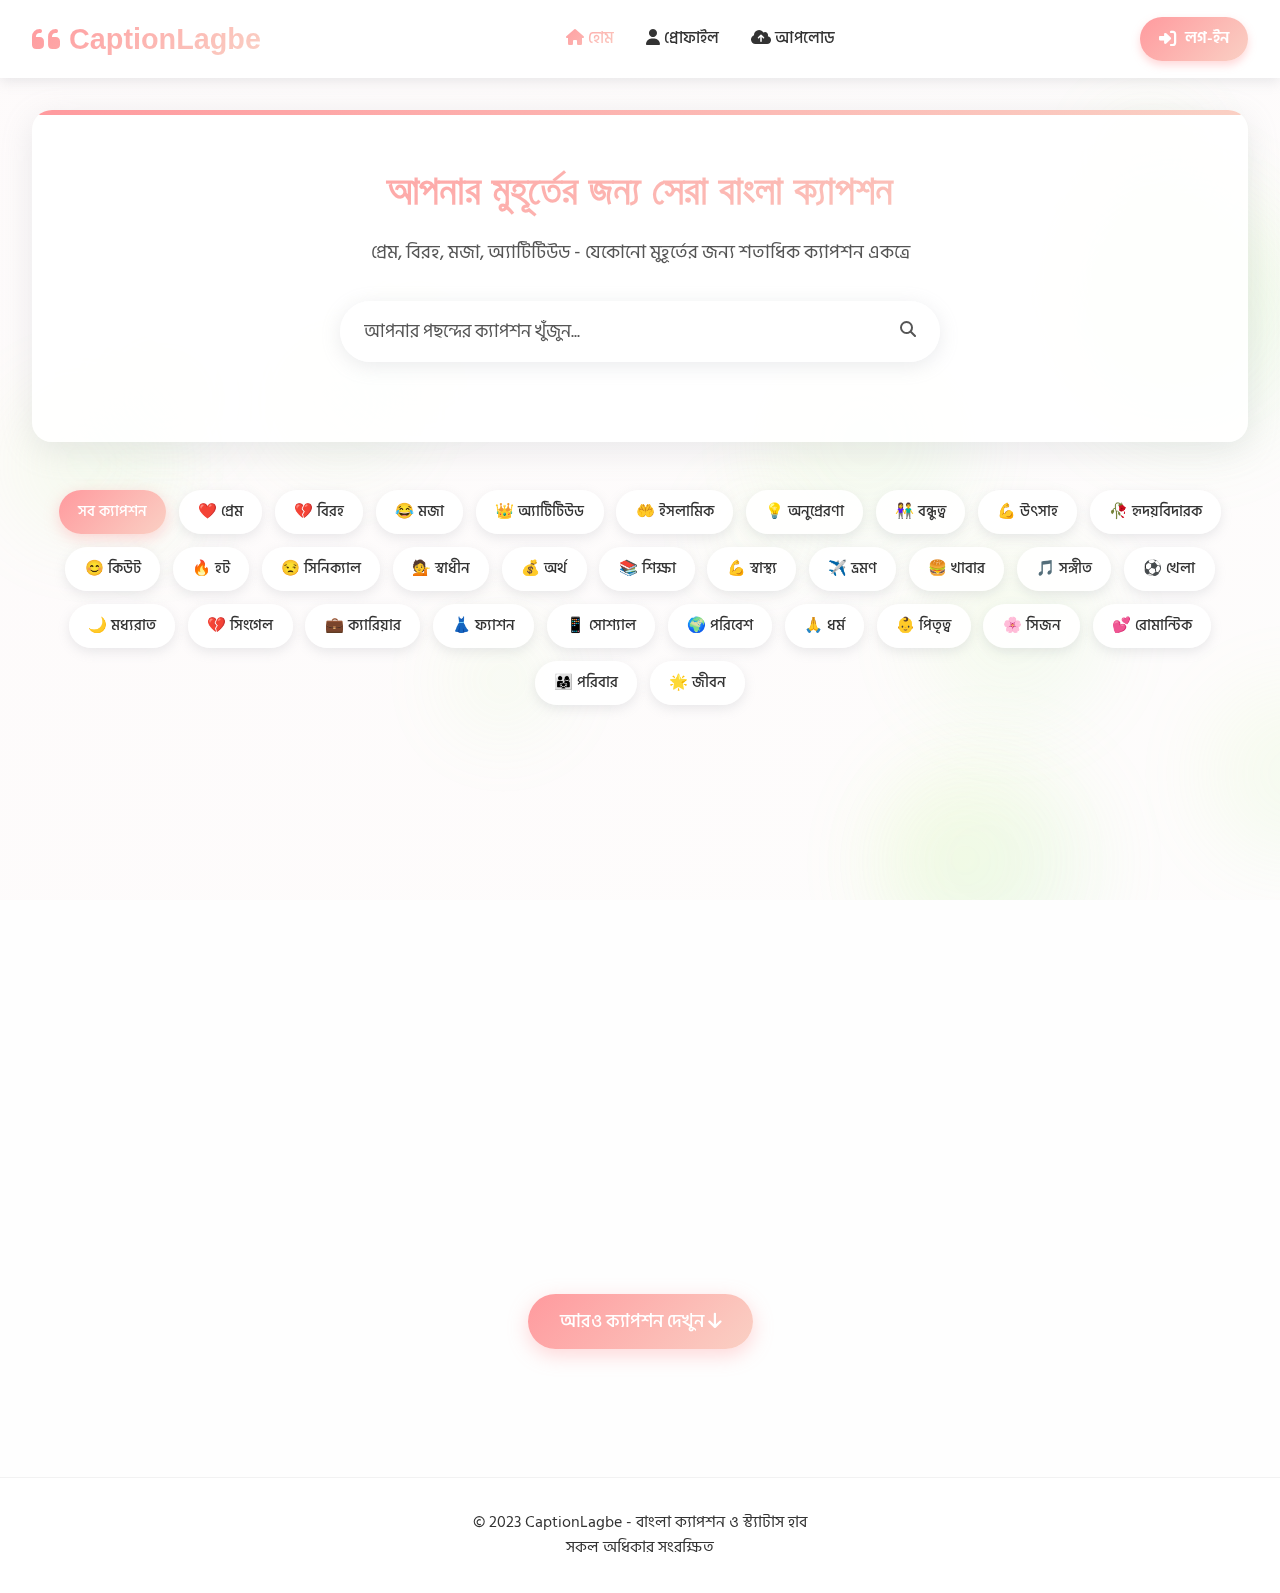
<file: index.html>
<!DOCTYPE html>
<html lang="bn">
<head>
    <meta charset="UTF-8">
    <meta name="viewport" content="width=device-width, initial-scale=1.0">
    <title>CaptionLagbe - বাংলা ক্যাপশন ও স্ট্যাটাস হাব</title>
    <link rel="stylesheet" href="https://fonts.googleapis.com/css2?family=SolaimanLipi:wght@400;500;600&family=Hind+Siliguri:wght@300;400;500&family=Kalpurush&display=swap">
    <link rel="stylesheet" href="https://cdnjs.cloudflare.com/ajax/libs/font-awesome/6.4.0/css/all.min.css">
    <link rel="manifest" href="/manifest.json">
    <link rel="stylesheet" href="style.css">
</head>
<body>
    <!-- Floating Background Animation -->
    <div id="floating-bg"></div>

    <!-- Header -->
    <header>
        <div class="nav-container">
            <div class="logo">
                <i class="fas fa-quote-left"></i>
                <span>CaptionLagbe</span>
            </div>
            
            <div class="nav-links">
                <a href="#" class="nav-link active" data-page="home">
                    <i class="fas fa-home"></i> হোম
                </a>
                <a href="#" class="nav-link" data-page="profile">
                    <i class="fas fa-user"></i> প্রোফাইল
                </a>
                <a href="#" class="nav-link" id="upload-link">
                    <i class="fas fa-cloud-upload-alt"></i> আপলোড
                </a>
            </div>

            <a href="#" class="login-btn-header" id="login-btn">
                <i class="fas fa-sign-in-alt"></i> লগ-ইন
            </a>
        </div>
    </header>

    <!-- Main Content -->
    <div class="main-container">
        <!-- Hero Section -->
        <section class="hero">
            <h1>আপনার মুহূর্তের জন্য সেরা বাংলা ক্যাপশন</h1>
            <p>প্রেম, বিরহ, মজা, অ্যাটিটিউড - যেকোনো মুহূর্তের জন্য শতাধিক ক্যাপশন একত্রে</p>
            
            <!-- Search Bar -->
            <div class="search-container">
                <input type="text" class="search-bar" id="search-bar" placeholder="আপনার পছন্দের ক্যাপশন খুঁজুন...">
                <div class="search-icon">
                    <i class="fas fa-search"></i>
                </div>
            </div>
        </section>

        <!-- Category Filter -->
        <div class="category-filter" id="category-filter">
            <button class="category-btn active" data-category="all">সব ক্যাপশন</button>
            <button class="category-btn" data-category="love">❤️ প্রেম</button>
            <button class="category-btn" data-category="sad">💔 বিরহ</button>
            <button class="category-btn" data-category="funny">😂 মজা</button>
            <button class="category-btn" data-category="attitude">👑 অ্যাটিটিউড</button>
            <button class="category-btn" data-category="islamic">🤲 ইসলামিক</button>
            <button class="category-btn" data-category="inspirational">💡 অনুপ্রেরণা</button>
            <button class="category-btn" data-category="friendship">👫 বন্ধুত্ব</button>
            <button class="category-btn" data-category="motivational">💪 উৎসাহ</button>
            <button class="category-btn" data-category="heart-breaking">🥀 হৃদয়বিদারক</button>
            <button class="category-btn" data-category="flirty">😊 কিউট</button>
            <button class="category-btn" data-category="hot">🔥 হট</button>
            <button class="category-btn" data-category="cynical">😒 সিনিক্যাল</button>
            <button class="category-btn" data-category="independent">💁 স্বাধীন</button>
            <button class="category-btn" data-category="money">💰 অর্থ</button>
            <button class="category-btn" data-category="education">📚 শিক্ষা</button>
            <button class="category-btn" data-category="health">💪 স্বাস্থ্য</button>
            <button class="category-btn" data-category="travel">✈️ ভ্রমণ</button>
            <button class="category-btn" data-category="food">🍔 খাবার</button>
            <button class="category-btn" data-category="music">🎵 সঙ্গীত</button>
            <button class="category-btn" data-category="sports">⚽ খেলা</button>
            <button class="category-btn" data-category="midnight">🌙 মধ্যরাত</button>
            <button class="category-btn" data-category="single">💔 সিংগেল</button>
            <button class="category-btn" data-category="career">💼 ক্যারিয়ার</button>
            <button class="category-btn" data-category="fashion">👗 ফ্যাশন</button>
            <button class="category-btn" data-category="social">📱 সোশ্যাল</button>
            <button class="category-btn" data-category="environment">🌍 পরিবেশ</button>
            <button class="category-btn" data-category="religion">🙏 ধর্ম</button>
            <button class="category-btn" data-category="parenthood">👶 পিতৃত্ব</button>
            <button class="category-btn" data-category="seasonal">🌸 সিজন</button>
            <button class="category-btn" data-category="romantic">💕 রোমান্টিক</button>
            <button class="category-btn" data-category="family">👨‍👩‍👧 পরিবার</button>
            <button class="category-btn" data-category="life">🌟 জীবন</button>
        </div>

        <!-- Caption Cards Grid -->
        <div class="caption-grid" id="caption-grid">
            <!-- Caption cards will be dynamically generated here -->
        </div>

        <!-- Load More Button -->
        <div class="load-more-container">
            <button class="load-more-btn" id="load-more">
                আরও ক্যাপশন দেখুন <i class="fas fa-arrow-down"></i>
            </button>
        </div>
    </div>

    <!-- Footer -->
    <footer>
        <p>© 2023 CaptionLagbe - বাংলা ক্যাপশন ও স্ট্যাটাস হাব</p>
        <p>সকল অধিকার সংরক্ষিত</p>
    </footer>

    <!-- Login/Signup Modal -->
    <div class="modal" id="auth-modal">
        <div class="modal-content">
            <div class="modal-header">
                <h2 class="modal-title" id="modal-title">লগইন / সাইন আপ</h2>
                <button class="close-btn" id="close-modal">
                    <i class="fas fa-times"></i>
                </button>
            </div>
            
            <form id="auth-form">
                <div class="form-group">
                    <label class="form-label" for="email">ইমেইল</label>
                    <input type="email" class="form-input" id="email" placeholder="আপনার ইমেইল দিন" required>
                </div>
                
                <div class="form-group">
                    <label class="form-label" for="password">পাসওয়ার্ড</label>
                    <input type="password" class="form-input" id="password" placeholder="আপনার পাসওয়ার্ড দিন" required>
                </div>
                
                <div class="social-login">
                    
                    <button type="button" class="social-btn google-btn">
                        <i class="fab fa-google"></i> Google
                    </button>
                    <button type="button" class="social-btn facebook-btn">
                        <i class="fab fa-facebook-f"></i> Facebook
                    </button>
                </div>
                
                <button type="submit" class="submit-btn" id="submit-auth">
                    লগইন করুন
                </button>
                
                <p style="text-align: center; margin-top: 1rem;">
                    অ্যাকাউন্ট নেই? <a href="#" id="toggle-form">সাইন আপ করুন</a>
                </p>
            </form>
        </div>
    </div>

    <!-- Toast Notification -->
    <div class="toast" id="toast">
        <i class="fas fa-check-circle"></i>
        <span id="toast-message">ক্যাপশন কপি করা হয়েছে!</span>
    </div>
    <!-- Scripts: User Storage, Authentication, and Main App -->
    <script src="userStorage.js"></script>
    <script src="auth.js"></script>
    <script src="script.js"></script>
</body>
</html>
</file>
<file: style.css>
:root {
    --primary-gradient: linear-gradient(135deg, #ff9a9e 0%, #fad0c4 100%);
    --secondary-gradient: linear-gradient(135deg, #a1c4fd 0%, #c2e9fb 100%);
    --accent-gradient: linear-gradient(135deg, #d4fc79 0%, #96e6a1 100%);
    --dark-gradient: linear-gradient(135deg, #4a4a4a 0%, #2c2c2c 100%);
    --text-primary: #333;
    --text-secondary: #555;
    --bg-primary: #fefefe;
    --bg-secondary: #f5f7ff;
    --card-bg: rgba(255, 255, 255, 0.9);
    --shadow: rgba(149, 157, 165, 0.2);
    --shadow-glow: rgba(255, 154, 158, 0.4);
    --success: #4CAF50;
    --error: #f44336;
    --transition: all 0.3s cubic-bezier(0.25, 0.8, 0.25, 1);
}

.dark-mode {
    --text-primary: #f0f0f0;
    --text-secondary: #b0b0b0;
    --bg-primary: #121212;
    --bg-secondary: #1e1e1e;
    --card-bg: rgba(30, 30, 30, 0.9);
    --shadow: rgba(0, 0, 0, 0.3);
    --shadow-glow: rgba(120, 119, 199, 0.3);
}

* {
    margin: 0;
    padding: 0;
    box-sizing: border-box;
}

body {
    font-family: 'Hind Siliguri', 'SolaimanLipi', sans-serif;
    color: var(--text-primary);
    background: var(--bg-primary);
    line-height: 1.6;
    transition: var(--transition);
    overflow-x: hidden;
    position: relative;
    min-height: 100vh;
}

body::before {
    content: '';
    position: fixed;
    top: 0;
    left: 0;
    width: 100%;
    height: 100%;
    background: var(--primary-gradient);
    opacity: 0.03;
    z-index: -1;
}

/* Floating background animation */
#floating-bg {
    position: fixed;
    top: 0;
    left: 0;
    width: 100%;
    height: 100%;
    z-index: -2;
    overflow: hidden;
}

.floating-element {
    position: absolute;
    border-radius: 50%;
    background: var(--accent-gradient);
    opacity: 0.1;
    filter: blur(40px);
    animation: float 20s infinite linear;
}

@keyframes float {
    0%, 100% { transform: translate(0, 0) rotate(0deg); }
    25% { transform: translate(20px, 50px) rotate(90deg); }
    50% { transform: translate(0, 100px) rotate(180deg); }
    75% { transform: translate(-20px, 50px) rotate(270deg); }
}

/* Header & Navigation */
header {
    background: var(--card-bg);
    backdrop-filter: blur(10px);
    box-shadow: 0 4px 12px var(--shadow);
    position: sticky;
    top: 0;
    z-index: 1000;
    padding: 1rem 2rem;
}

.nav-container {
    display: flex;
    justify-content: space-between;
    align-items: center;
    max-width: 1400px;
    margin: 0 auto;
}

.logo {
    font-family: 'Kalpurush', sans-serif;
    font-size: 1.8rem;
    font-weight: 700;
    background: var(--primary-gradient);
    -webkit-background-clip: text;
    background-clip: text;
    color: transparent;
    display: flex;
    align-items: center;
    gap: 0.5rem;
}

.logo i {
    font-size: 2rem;
}

.nav-links {
    display: flex;
    gap: 2rem;
    align-items: center;
}

.nav-link {
    text-decoration: none;
    color: var(--text-primary);
    font-weight: 500;
    transition: var(--transition);
    position: relative;
    padding: 0.5rem 0;
}

.nav-link::after {
    content: '';
    position: absolute;
    bottom: 0;
    left: 0;
    width: 0;
    height: 2px;
    background: var(--primary-gradient);
    transition: var(--transition);
}

.nav-link:hover::after {
    width: 100%;
}

.nav-link.active {
    background: var(--primary-gradient);
    -webkit-background-clip: text;
    background-clip: text;
    color: transparent;
}

.login-btn-header {
    background: var(--primary-gradient);
    color: #fff;
    padding: 0.6rem 1.2rem;
    border-radius: 25px;
    text-decoration: none;
    font-weight: 600;
    transition: var(--transition);
    box-shadow: 0 4px 8px var(--shadow-glow);
    display: flex;
    align-items: center;
    gap: 0.5rem;
}

.login-btn-header:hover {
    transform: translateY(-2px);
    box-shadow: 0 6px 12px var(--shadow-glow);
}

.login-btn-header i {
    font-size: 1.1rem;
}

/* Theme Toggle */
.theme-toggle {
    background: var(--card-bg);
    border: none;
    width: 50px;
    height: 26px;
    border-radius: 13px;
    position: relative;
    cursor: pointer;
    box-shadow: 0 2px 8px var(--shadow);
    transition: var(--transition);
}

.theme-toggle::after {
    content: '';
    position: absolute;
    top: 3px;
    left: 3px;
    width: 20px;
    height: 20px;
    border-radius: 50%;
    background: var(--primary-gradient);
    transition: transform 0.3s ease;
}

.dark-mode .theme-toggle::after {
    transform: translateX(24px);
}

/* Main Container */
.main-container {
    max-width: 1400px;
    margin: 0 auto;
    padding: 2rem;
}

/* Hero Section */
.hero {
    text-align: center;
    padding: 3rem 1rem;
    margin-bottom: 2rem;
    border-radius: 20px;
    background: var(--card-bg);
    box-shadow: 0 8px 32px var(--shadow);
    position: relative;
    overflow: hidden;
}

.hero::before {
    content: '';
    position: absolute;
    top: 0;
    left: 0;
    width: 100%;
    height: 5px;
    background: var(--primary-gradient);
}

.hero h1 {
    font-family: 'SolaimanLipi', sans-serif;
    font-size: 2.5rem;
    margin-bottom: 1rem;
    background: var(--primary-gradient);
    -webkit-background-clip: text;
    background-clip: text;
    color: transparent;
}

.hero p {
    font-size: 1.2rem;
    color: var(--text-secondary);
    max-width: 700px;
    margin: 0 auto 2rem;
}

/* Search Bar */
.search-container {
    max-width: 600px;
    margin: 0 auto 2rem;
    position: relative;
}

.search-bar {
    width: 100%;
    padding: 1rem 1.5rem;
    border-radius: 50px;
    border: none;
    background: var(--card-bg);
    box-shadow: 0 4px 20px var(--shadow);
    font-family: 'Hind Siliguri', sans-serif;
    font-size: 1.1rem;
    color: var(--text-primary);
    transition: var(--transition);
}

.search-bar:focus {
    outline: none;
    box-shadow: 0 4px 25px var(--shadow-glow);
}

.search-bar::placeholder {
    color: var(--text-secondary);
    animation: placeholder-pulse 2s infinite;
}

@keyframes placeholder-pulse {
    0%, 100% { opacity: 0.7; }
    50% { opacity: 1; }
}

.search-icon {
    position: absolute;
    right: 1.5rem;
    top: 50%;
    transform: translateY(-50%);
    color: var(--text-secondary);
}

/* Category Filter */
.category-filter {
    display: flex;
    justify-content: center;
    flex-wrap: wrap;
    gap: 0.8rem;
    margin-bottom: 3rem;
    padding: 1rem;
    overflow-x: auto;
    scroll-behavior: smooth;
}

.category-btn {
    padding: 0.6rem 1.2rem;
    border: none;
    border-radius: 50px;
    background: var(--card-bg);
    color: var(--text-primary);
    font-family: 'Hind Siliguri', sans-serif;
    font-weight: 500;
    font-size: 0.95rem;
    cursor: pointer;
    transition: var(--transition);
    box-shadow: 0 4px 12px var(--shadow);
    white-space: nowrap;
    flex-shrink: 0;
}

.category-btn:hover {
    transform: translateY(-3px);
    box-shadow: 0 6px 16px var(--shadow);
}

.category-btn.active {
    background: var(--primary-gradient);
    color: white;
    box-shadow: 0 4px 15px var(--shadow-glow);
}

/* Caption Cards Grid */
.caption-grid {
    display: grid;
    grid-template-columns: repeat(auto-fill, minmax(300px, 1fr));
    gap: 2rem;
    margin-bottom: 3rem;
}

.caption-card {
    background: var(--card-bg);
    border-radius: 15px;
    padding: 1.5rem;
    box-shadow: 0 6px 20px var(--shadow);
    transition: var(--transition);
    opacity: 0;
    transform: translateY(20px);
    animation: fadeInUp 0.6s forwards;
    position: relative;
    overflow: hidden;
}

.caption-card.trending::before {
    content: 'ট্রেন্ডিং';
    position: absolute;
    top: 10px;
    right: -30px;
    background: var(--accent-gradient);
    color: #333;
    padding: 3px 30px;
    font-size: 0.8rem;
    transform: rotate(45deg);
    box-shadow: 0 2px 10px rgba(0,0,0,0.1);
}

@keyframes fadeInUp {
    to {
        opacity: 1;
        transform: translateY(0);
    }
}

.caption-card:hover {
    transform: translateY(-10px);
    box-shadow: 0 12px 30px var(--shadow-glow);
}

.caption-text {
    font-family: 'SolaimanLipi', sans-serif;
    font-size: 1.3rem;
    margin-bottom: 1.5rem;
    line-height: 1.7;
}

.caption-actions {
    display: flex;
    justify-content: space-between;
    align-items: center;
}

.action-btn {
    background: none;
    border: none;
    width: 40px;
    height: 40px;
    border-radius: 50%;
    display: flex;
    align-items: center;
    justify-content: center;
    cursor: pointer;
    transition: var(--transition);
    color: var(--text-secondary);
}

.action-btn:hover {
    background: var(--bg-secondary);
    color: var(--text-primary);
}

.like-btn.liked {
    color: #ff4757;
}

.like-btn.liked i {
    animation: heartBeat 0.5s;
}

@keyframes heartBeat {
    0%, 100% { transform: scale(1); }
    25% { transform: scale(1.3); }
    50% { transform: scale(1); }
    75% { transform: scale(1.2); }
}

.copy-btn.copied {
    color: var(--success);
}

/* Load More Button */
.load-more-container {
    text-align: center;
    margin-bottom: 3rem;
}

.load-more-btn {
    padding: 0.8rem 2rem;
    background: var(--primary-gradient);
    color: white;
    border: none;
    border-radius: 50px;
    font-family: 'Hind Siliguri', sans-serif;
    font-size: 1.1rem;
    font-weight: 500;
    cursor: pointer;
    transition: var(--transition);
    box-shadow: 0 6px 20px var(--shadow-glow);
}

.load-more-btn:hover {
    transform: translateY(-3px);
    box-shadow: 0 10px 25px var(--shadow-glow);
}

.load-more-btn:active {
    transform: translateY(0);
}

/* Modal */
.modal {
    position: fixed;
    top: 0;
    left: 0;
    width: 100%;
    height: 100%;
    background: rgba(0, 0, 0, 0.7);
    backdrop-filter: blur(5px);
    display: flex;
    align-items: center;
    justify-content: center;
    z-index: 2000;
    opacity: 0;
    visibility: hidden;
    transition: var(--transition);
}

.modal.active {
    opacity: 1;
    visibility: visible;
}

.modal-content {
    background: var(--card-bg);
    border-radius: 20px;
    width: 90%;
    max-width: 500px;
    padding: 2rem;
    box-shadow: 0 20px 50px rgba(0,0,0,0.3);
    transform: translateY(30px);
    transition: transform 0.4s ease;
}

.modal.active .modal-content {
    transform: translateY(0);
}

.modal-header {
    display: flex;
    justify-content: space-between;
    align-items: center;
    margin-bottom: 1.5rem;
}

.modal-title {
    font-size: 1.5rem;
    font-weight: 600;
    background: var(--primary-gradient);
    -webkit-background-clip: text;
    background-clip: text;
    color: transparent;
}

.close-btn {
    background: none;
    border: none;
    font-size: 1.5rem;
    cursor: pointer;
    color: var(--text-secondary);
    transition: var(--transition);
}

.close-btn:hover {
    color: var(--text-primary);
}

.form-group {
    margin-bottom: 1.5rem;
}

.form-label {
    display: block;
    margin-bottom: 0.5rem;
    color: var(--text-primary);
    font-weight: 500;
}

.form-input {
    width: 100%;
    padding: 0.8rem 1rem;
    border-radius: 10px;
    border: 1px solid #ddd;
    background: var(--bg-secondary);
    color: var(--text-primary);
    font-family: 'Hind Siliguri', sans-serif;
    transition: var(--transition);
}

.form-input:focus {
    outline: none;
    border-color: #ff9a9e;
    box-shadow: 0 0 0 3px rgba(255, 154, 158, 0.2);
}

.social-login {
    display: flex;
    gap: 1rem;
    margin: 1.5rem 0;
}

.social-btn {
    flex: 1;
    padding: 0.8rem;
    border: none;
    border-radius: 10px;
    display: flex;
    align-items: center;
    justify-content: center;
    gap: 0.5rem;
    cursor: pointer;
    transition: var(--transition);
    font-weight: 500;
}

.google-btn {
    background: #fff;
    color: #333;
    border: 1px solid #ddd;
}

.facebook-btn {
    background: #3b5998;
    color: white;
}

.submit-btn {
    width: 100%;
    padding: 1rem;
    background: var(--primary-gradient);
    color: white;
    border: none;
    border-radius: 10px;
    font-family: 'Hind Siliguri', sans-serif;
    font-size: 1.1rem;
    font-weight: 500;
    cursor: pointer;
    transition: var(--transition);
}

.submit-btn:hover {
    transform: translateY(-2px);
    box-shadow: 0 6px 15px var(--shadow-glow);
}

/* Toast Notification */
.toast {
    position: fixed;
    bottom: 20px;
    right: 20px;
    background: var(--card-bg);
    color: var(--text-primary);
    padding: 1rem 1.5rem;
    border-radius: 10px;
    box-shadow: 0 6px 20px rgba(0,0,0,0.2);
    display: flex;
    align-items: center;
    gap: 0.8rem;
    z-index: 3000;
    transform: translateY(100px);
    opacity: 0;
    transition: var(--transition);
}

.toast.show {
    transform: translateY(0);
    opacity: 1;
}

.toast.success {
    border-left: 4px solid var(--success);
}

.toast.error {
    border-left: 4px solid var(--error);
}

/* Footer */
footer {
    text-align: center;
    padding: 2rem;
    background: var(--card-bg);
    margin-top: 3rem;
    border-top: 1px solid rgba(0,0,0,0.05);
}

/* Responsive Design */
@media (max-width: 768px) {
    .nav-container {
        flex-direction: column;
        gap: 1rem;
    }
    
    .nav-links {
        width: 100%;
        justify-content: space-between;
    }
    
    .hero h1 {
        font-size: 2rem;
    }
    
    .caption-grid {
        grid-template-columns: 1fr;
    }
    
    .category-filter {
        gap: 0.5rem;
    }
    
    .category-btn {
        padding: 0.5rem 1rem;
        font-size: 0.9rem;
    }
}

@media (max-width: 480px) {
    .main-container {
        padding: 1rem;
    }
    
    .hero {
        padding: 2rem 1rem;
    }
    
    .social-login {
        flex-direction: column;
    }
}
</file>
